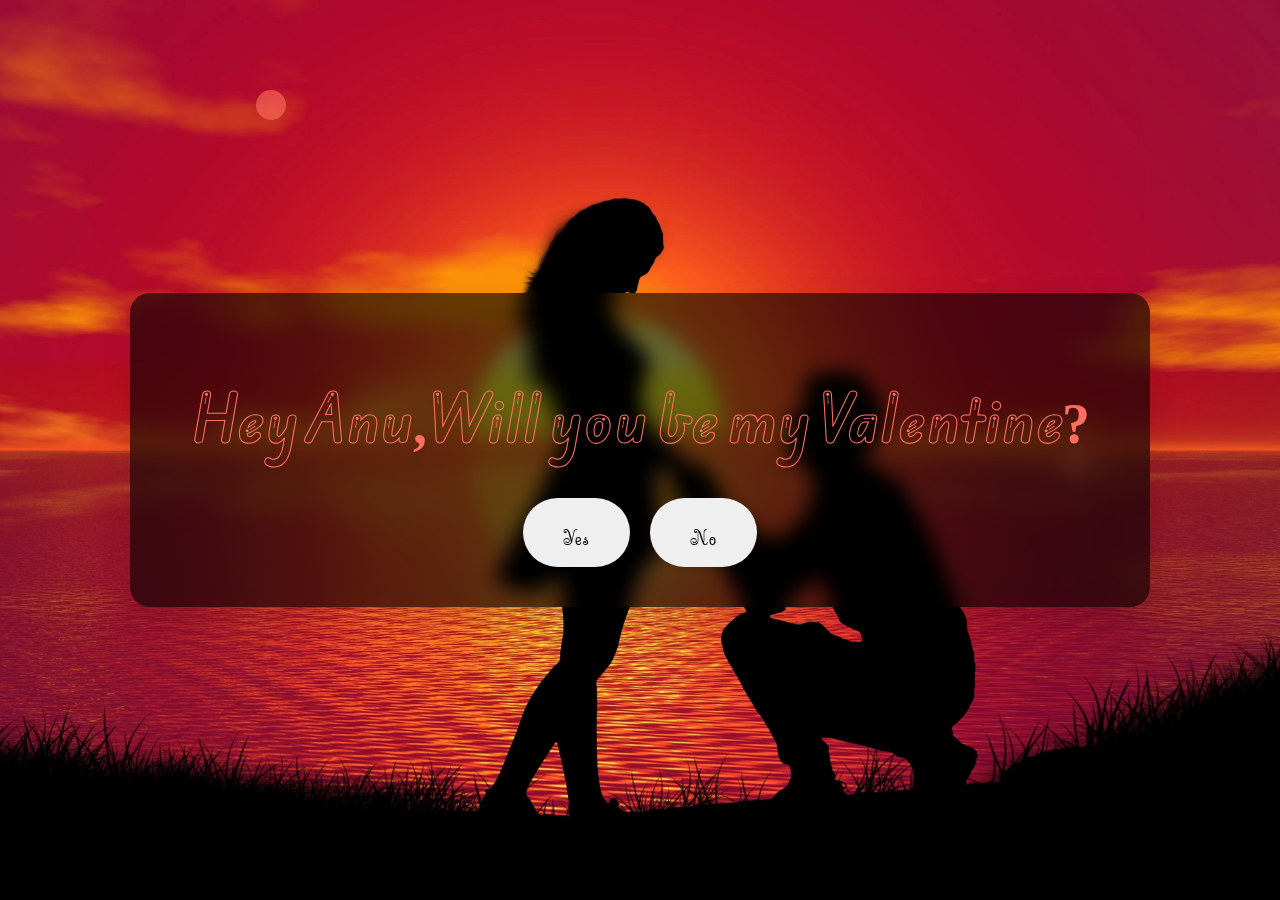
<file: index.html>
<!DOCTYPE html>
<html lang="en">
<head>
    <meta charset="UTF-8">
    <meta name="viewport" content="width=device-width, initial-scale=1.0">
    <title>Will You Be My Valentine?</title>
    <link rel="preconnect" href="https://fonts.googleapis.com">
    <link rel="preconnect" href="https://fonts.gstatic.com" crossorigin>
    <link href="https://fonts.googleapis.com/css2?family=Baskervville+SC&family=Bungee+Tint&family=Doto:wght@100..900&family=Edu+AU+VIC+WA+NT+Arrows:wght@400..700&family=Edu+AU+VIC+WA+NT+Pre:wght@400..700&family=Sevillana&display=swap" rel="stylesheet">
    <link rel="preconnect" href="https://fonts.googleapis.com">
    <link rel="preconnect" href="https://fonts.gstatic.com" crossorigin>
    <link href="https://fonts.googleapis.com/css2?family=Bebas+Neue&display=swap" rel="stylesheet">
    <link rel="stylesheet" href="styles.css">
</head>
<body>
<div class="container">
    <h1 class="headline">Hey Anu,Will you be my Valentine?</h1>
    <div class="buttons">
        <button onclick="window.location.href='why-you.html'">Yes</button>
        <button onclick="window.location.href='index.html'">No</button>
    </div>
</div>
<script src="script.js"></script>
</body>
</html>
</file>
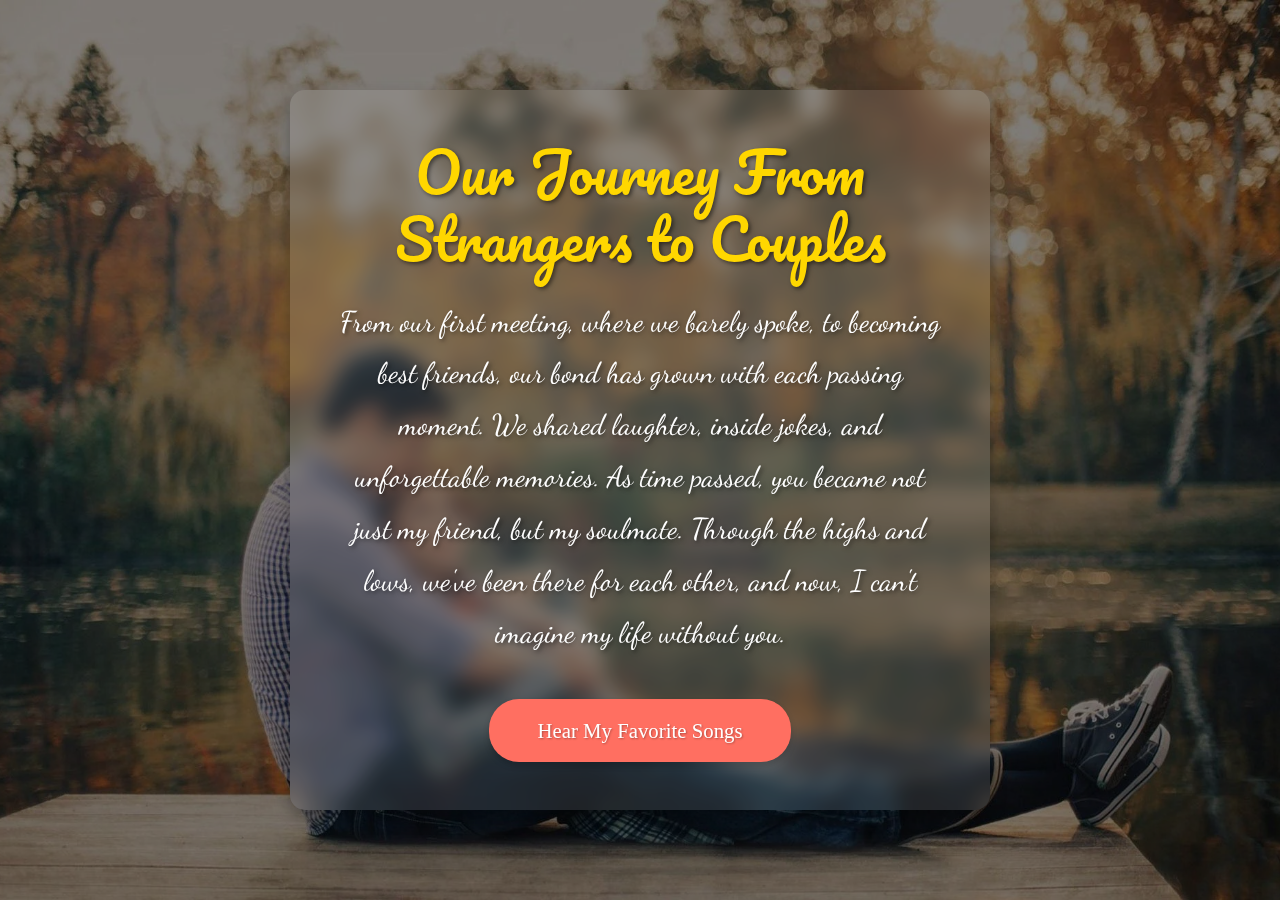
<file: journey.html>
<!DOCTYPE html>
<html lang="en">
<head>
    <meta charset="UTF-8">
    <meta name="viewport" content="width=device-width, initial-scale=1.0">
    <title>Our Journey</title>
    <link href="https://fonts.googleapis.com/css2?family=Pacifico&family=Dancing+Script&family=Georgia&display=swap" rel="stylesheet">
    <link rel="stylesheet" href="style2.css">
</head>
<body class="journey">
<div class="container journey">
    <h1 class="headline journey">Our Journey From Strangers to Couples</h1>
    <p class="journey-text">
        From our first meeting, where we barely spoke, to becoming best friends, our bond has grown with each passing moment.
        We shared laughter, inside jokes, and unforgettable memories. As time passed, you became not just my friend, but my soulmate.
        Through the highs and lows, we've been there for each other, and now, I can't imagine my life without you.
    </p>
    <!-- Button to move forward -->
    <button class="journey" onclick="window.location.href='songs.html'">Hear My Favorite Songs</button>
</div>
</body>
</html>
</file>
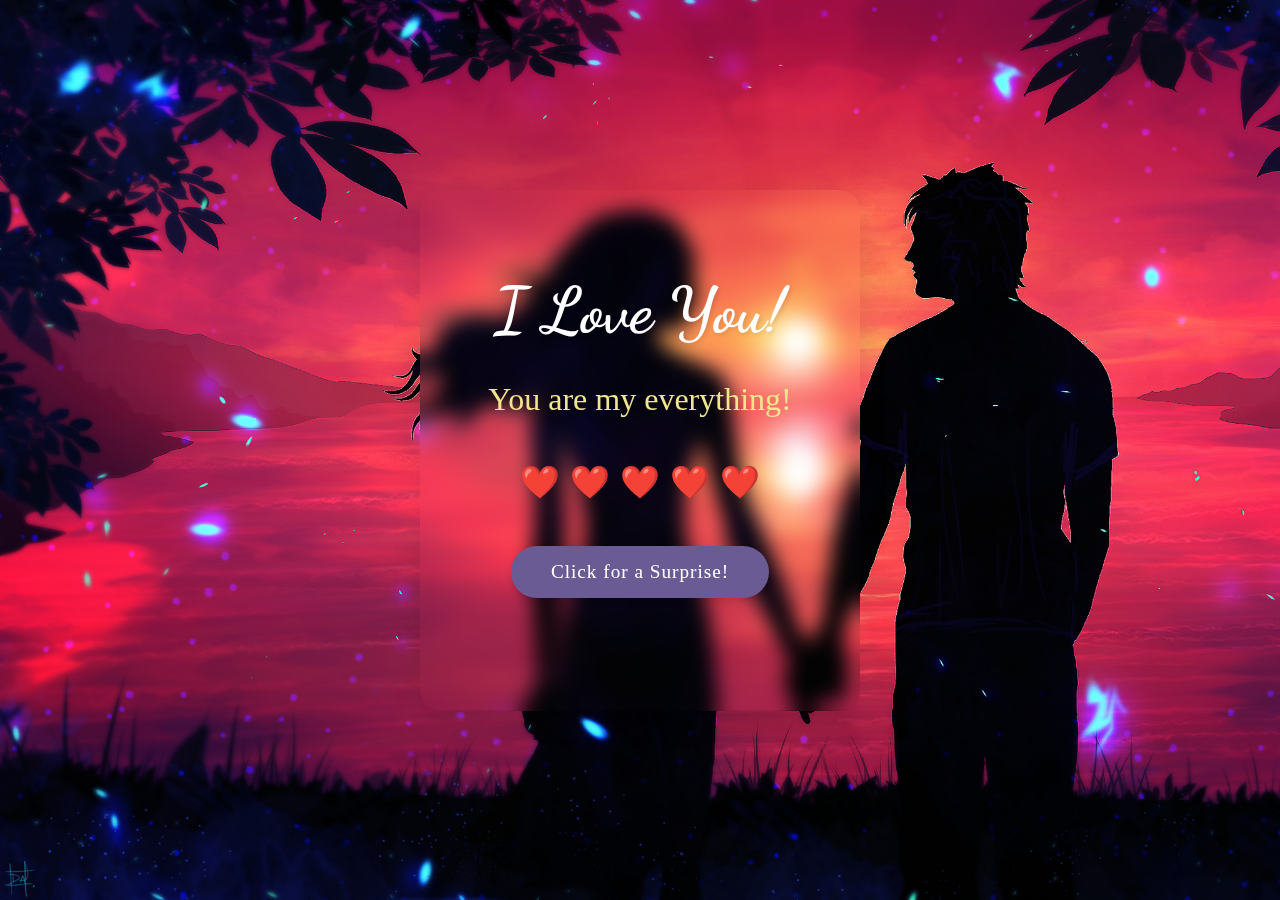
<file: love-note.html>
<!DOCTYPE html>
<html lang="en">
<head>
    <meta charset="UTF-8">
    <meta name="viewport" content="width=device-width, initial-scale=1.0">
    <title>I Love You</title>
    <link rel="stylesheet" href="style4.css">
    <link href="https://fonts.googleapis.com/css2?family=Dancing+Script:wght@700&family=Playfair+Display:wght@500&family=Poppins:wght@300;400;500&display=swap" rel="stylesheet">
</head>
<body>
<div class="container">
    <h1 class="headline">I Love You!</h1>
    <p class="big-text">You are my everything!</p>
    <div class="hearts">
        <div class="heart">❤️</div>
        <div class="heart">❤️</div>
        <div class="heart">❤️</div>
        <div class="heart">❤️</div>
        <div class="heart">❤️</div>
    </div>
    <button onclick="showMessage()">Click for a Surprise!</button>
    <p id="surprise" class="hidden">Forever and always, my love. 💖</p>
</div>
<script src="script.js"></script>
</body>
</html>
</file>
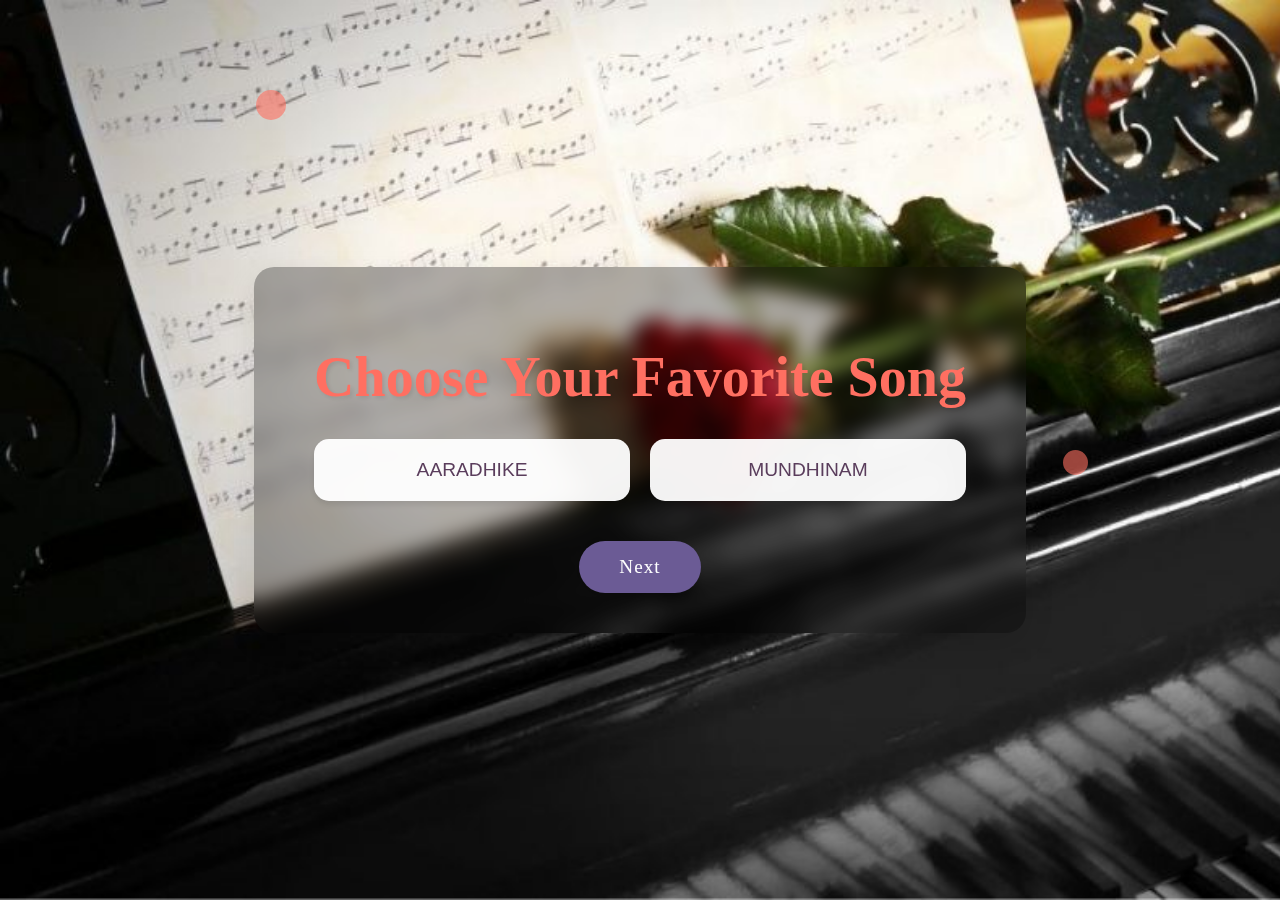
<file: songs.html>
<!DOCTYPE html>
<html lang="en">
<head>
    <meta charset="UTF-8">
    <meta name="viewport" content="width=device-width, initial-scale=1.0">
    <title>Song Choices</title>
    <link rel="stylesheet" href="style3.css">
</head>
<body>
<div class="container">
    <h1 class="headline">Choose Your Favorite Song</h1>
    <div class="song-choice">
        <div class="box" onclick="window.location.href='https://youtu.be/dAezp422I_A?si=Q6q9Kpt6ne4_BRFh'">AARADHIKE</div>
        <div class="box" onclick="window.location.href='https://youtu.be/93iK4wNij8E?si=nYCphYJZIq753I5U'">MUNDHINAM</div>
    </div>
    <button onclick="window.location.href='love-note.html'">Next</button>
</div>
<script src="script.js"></script>
</body>
</html>
</file>
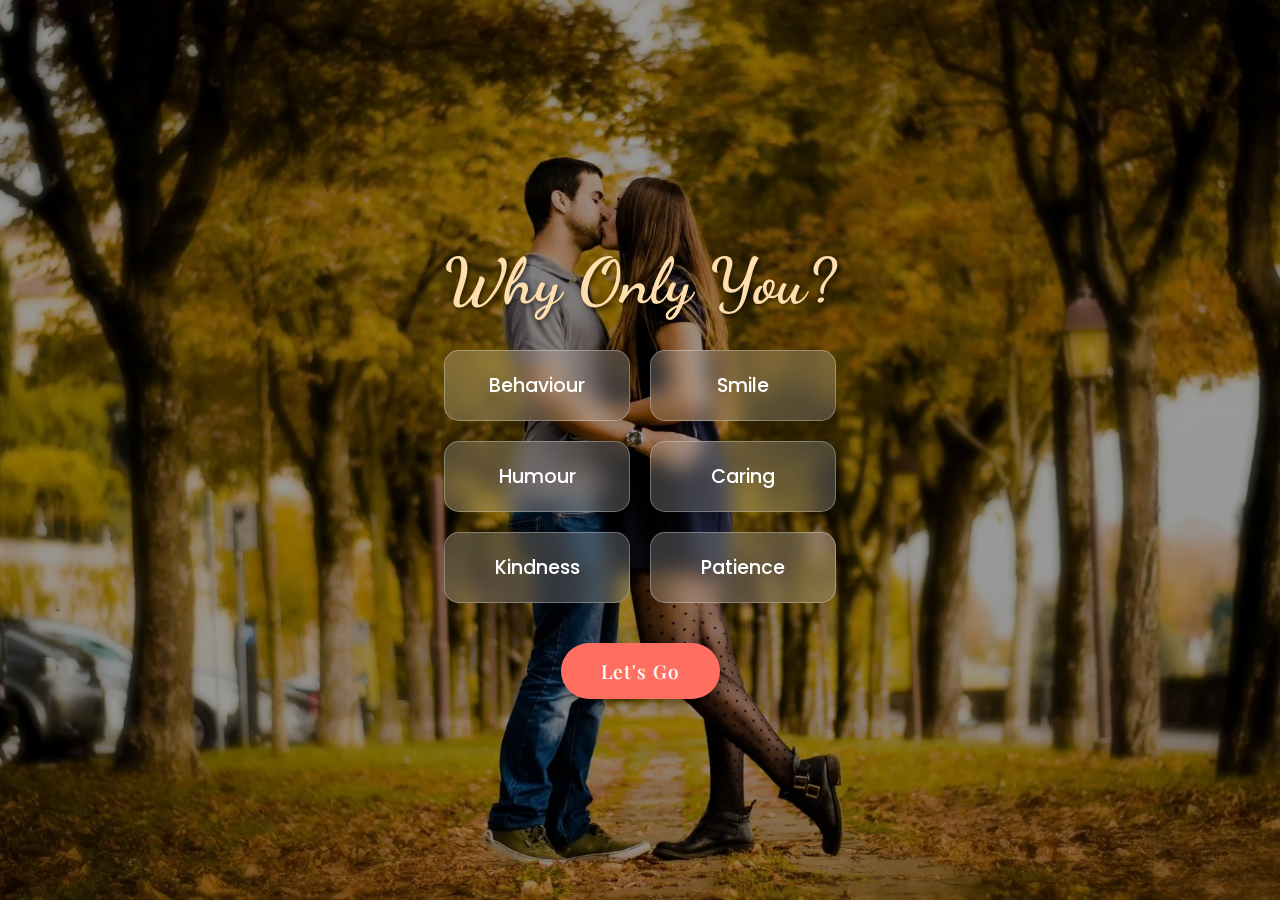
<file: why-you.html>
<!DOCTYPE html>
<html lang="en">
<head>
    <meta charset="UTF-8">
    <meta name="viewport" content="width=device-width, initial-scale=1.0">
    <title>Why Only You?</title>
    <link rel="preconnect" href="https://fonts.googleapis.com">
    <link rel="preconnect" href="https://fonts.gstatic.com" crossorigin>
    <link href="https://fonts.googleapis.com/css2?family=Dancing+Script:wght@700&family=Playfair+Display:wght@500&family=Poppins:wght@300;400;500&display=swap" rel="stylesheet">
    <link rel="stylesheet" href="styles1.css">
</head>
<body>
<div class="parallax">
    <div class="container">
        <h1 class="headline">Why Only You?</h1>
        <div class="qualities">
            <div class="box" data-text="Behaviour" onclick="window.location.href='images/3.jpg'">Behaviour</div>
            <div class="box" data-text="Smile" onclick="window.location.href='images/1.jpg'">Smile</div>
            <div class="box" data-text="Humour" onclick="window.location.href='images/2.jpg'">Humour</div>
            <div class="box" data-text="Caring" onclick="window.location.href='images/4.jpg'">Caring</div>
            <div class="box" data-text="Kindness" onclick="window.location.href='images/6.jpg'">Kindness</div>
            <div class="box" data-text="Patience" onclick="window.location.href='images/5.jpg'">Patience</div>
        </div>
        <button onclick="window.location.href='journey.html'">Let's Go</button>
    </div>
</div>
<script src="script.js"></script>
</body>
</html>
</file>
<file: styles.css>
/* General Styles */
body {
    margin: 0;
    padding: 0;
    background: url('images/wp8064649.webp') no-repeat center center fixed;
    background-size: cover;
    font-family: "Edu AU VIC WA NT Arrows", serif;
    height: 100vh;
    display: flex;
    justify-content: center;
    align-items: center;
    color: #5a3d5c;
    text-align: center;
    overflow: hidden;
}

/* Container */
.container {
    background: rgba(0, 0, 0, 0.6);
    padding: 40px 60px;
    border-radius: 20px;
    box-shadow: 0 10px 30px rgba(0, 0, 0, 0.1);
    backdrop-filter: blur(10px);
    animation: fadeIn 1.5s ease-in-out;
}

/* Headline */
.headline {
    font-size: 3.5rem;
    margin-bottom: 30px;
    font-family: "Edu AU VIC WA NT Arrows", serif;
    color: #ff6f61;
    text-shadow: 2px 2px 4px rgba(0, 0, 0, 0.1);
    animation: float 3s ease-in-out infinite;
}

/* Buttons */
.buttons {
    display: flex;
    justify-content: center;
    gap: 20px;
}

button {
    padding: 15px 40px;
    font-size: 1.2rem;
    border: none;
    border-radius: 50px;
    cursor: pointer;
    transition: all 0.3s ease;
    font-family: "Sevillana", serif;
    font-weight: 500;
    letter-spacing: 1px;
    box-shadow: 0 4px 6px rgba(0, 0, 0, 0.1);
}

#yesButton {
    background-color: #ff6f61;
    color: white;
}

#yesButton:hover {
    background-color: #ff3b2f;
    transform: translateY(-5px);
    box-shadow: 0 6px 12px rgba(255, 111, 97, 0.3);
}

#noButton {
    background-color: #6b5b95;
    color: white;
}

#noButton:hover {
    background-color: #4a3c6b;
    transform: translateY(-5px);
    box-shadow: 0 6px 12px rgba(107, 91, 149, 0.3);
}

/* Animations */
@keyframes fadeIn {
    from {
        opacity: 0;
        transform: translateY(-20px);
    }
    to {
        opacity: 1;
        transform: translateY(0);
    }
}

@keyframes float {
    0%, 100% {
        transform: translateY(0);
    }
    50% {
        transform: translateY(-10px);
    }
}

/* Background Hearts */
body::before, body::after {
    content: '';
    position: absolute;
    width: 20px;
    height: 20px;
    background: #ff6f61;
    border-radius: 50%;
    opacity: 0.6;
    z-index: -1;
    animation: floatHearts 10s infinite;
}

body::before {
    top: 10%;
    left: 20%;
    width: 30px;
    height: 30px;
    animation-duration: 8s;
}

body::after {
    top: 50%;
    right: 15%;
    width: 25px;
    height: 25px;
    animation-duration: 12s;
}

@keyframes floatHearts {
    0%, 100% {
        transform: translateY(0) rotate(0deg);
    }
    50% {
        transform: translateY(-20px) rotate(45deg);
    }
}
</file>
<file: style4.css>
/* General Styles */
body {
    margin: 0;
    padding: 0;
    font-family: 'Poppins', sans-serif;
    background-image: url('images/romantic_couple_sunset_silhouette.jpg'); /* Romantic background image */
    background-size: cover;
    height: 100vh;
    display: flex;
    justify-content: center;
    align-items: center;
    color: #5a3d5c;
    text-align: center;
    overflow: hidden;
}

/* Container */
.container {
    background: rgba(0, 0, 0, 0);
    padding: 40px 60px;
    border-radius: 20px;
    box-shadow: 0 10px 30px rgba(0, 0, 0, 0.1);
    backdrop-filter: blur(10px);
    animation: fadeIn 1.5s ease-in-out;
}

/* Headline */
.headline {
    font-size: 4rem;
    margin-bottom: 20px;
    font-family: 'Dancing Script', cursive;
    color: white;
    text-shadow: 2px 2px 4px rgba(0, 0, 0, 0.1);
    animation: float 3s ease-in-out infinite;
}

/* Big Text */
.big-text {
    font-size: 2rem;
    font-weight: 500;
    color: khaki;
    margin-bottom: 40px;
    font-family: "Edu AU VIC WA NT Arrows", serif;
    animation: fadeIn 2s ease-in-out;
}

/* Hearts Animation */
.hearts {
    display: flex;
    justify-content: center;
    gap: 10px;
    margin-bottom: 40px;
}

.heart {
    font-size: 2rem;
    animation: floatHearts 5s infinite ease-in-out;
}

.heart:nth-child(1) { animation-delay: 0s; }
.heart:nth-child(2) { animation-delay: 1s; }
.heart:nth-child(3) { animation-delay: 2s; }
.heart:nth-child(4) { animation-delay: 3s; }
.heart:nth-child(5) { animation-delay: 4s; }

/* Button */
button {
    padding: 15px 40px;
    font-size: 1.2rem;
    border: none;
    border-radius: 50px;
    cursor: pointer;
    transition: all 0.3s ease;
    font-family: "Sevillana", serif;
    font-weight: 500;
    letter-spacing: 1px;
    box-shadow: 0 4px 6px rgba(0, 0, 0, 0.1);
    background-color: #6b5b95;
    color: white;
}

button:hover {
    background-color: #4a3c6b;
    transform: translateY(-5px);
    box-shadow: 0 6px 12px rgba(107, 91, 149, 0.3);
}

/* Surprise Message */
#surprise {
    font-size: 1.5rem;
    font-weight: 500;
    font-family: 'Edu AU VIC WA NT Pre', serif;
    color: lawngreen;
    margin-top: 20px;
    opacity: 0;
    transition: opacity 1s ease-in-out;
}

#surprise.visible {
    opacity: 1;
}

/* Animations */
@keyframes fadeIn {
    from {
        opacity: 0;
        transform: translateY(-20px);
    }
    to {
        opacity: 1;
        transform: translateY(0);
    }
}

@keyframes float {
    0%, 100% {
        transform: translateY(0);
    }
    50% {
        transform: translateY(-10px);
    }
}

@keyframes floatHearts {
    0%, 100% {
        transform: translateY(0) rotate(0deg);
    }
    50% {
        transform: translateY(-20px) rotate(45deg);
    }
}
</file>
<file: style3.css>
/* General Styles */
body {
    margin: 0;
    padding: 0;
    font-family: 'Poppins', sans-serif;
    background-image: url('images/romantic-classical-music-1024x555.webp'); /* Romantic background image */
    background-size: cover;
    height: 100vh;
    display: flex;
    justify-content: center;
    align-items: center;
    color: #5a3d5c;
    text-align: center;
    overflow: hidden;
}

/* Container */
.container {
    background: rgba(0, 0, 0, 0.3);
    padding: 40px 60px;
    border-radius: 20px;
    box-shadow: 0 10px 30px rgba(0, 0, 0, 0.1);
    backdrop-filter: blur(10px);
    animation: fadeIn 1.5s ease-in-out;
}

/* Headline */
.headline {
    font-size: 3.5rem;
    margin-bottom: 30px;
    font-family: 'Dancing Script', cursive;
    color: #ff6f61;
    text-shadow: 2px 2px 4px rgba(0, 0, 0, 0.1);
    animation: float 3s ease-in-out infinite;
}

/* Song Choices Grid */
.song-choice {
    display: grid;
    grid-template-columns: repeat(auto-fit, minmax(200px, 1fr));
    gap: 20px;
    margin-bottom: 40px;
}

.box {
    background: rgba(255, 255, 255, 0.95);
    padding: 20px;
    border-radius: 15px;
    box-shadow: 0 4px 6px rgba(0, 0, 0, 0.1);
    font-size: 1.2rem;
    font-weight: 500;
    color: #5a3d5c;
    transition: all 0.3s ease;
    cursor: pointer;
}

.box:hover {
    transform: translateY(-10px);
    box-shadow: 0 6px 12px rgba(0, 0, 0, 0.2);
    background: #ff6f61;
    color: white;
}

/* Button */
button {
    padding: 15px 40px;
    font-size: 1.2rem;
    border: none;
    border-radius: 50px;
    cursor: pointer;
    transition: all 0.3s ease;
    font-family: 'Playfair Display', serif;
    font-weight: 500;
    letter-spacing: 1px;
    box-shadow: 0 4px 6px rgba(0, 0, 0, 0.1);
    background-color: #6b5b95;
    color: white;
}

button:hover {
    background-color: #4a3c6b;
    transform: translateY(-5px);
    box-shadow: 0 6px 12px rgba(107, 91, 149, 0.3);
}

/* Animations */
@keyframes fadeIn {
    from {
        opacity: 0;
        transform: translateY(-20px);
    }
    to {
        opacity: 1;
        transform: translateY(0);
    }
}

@keyframes float {
    0%, 100% {
        transform: translateY(0);
    }
    50% {
        transform: translateY(-10px);
    }
}

/* Background Hearts */
body::before, body::after {
    content: '';
    position: absolute;
    width: 20px;
    height: 20px;
    background: #ff6f61;
    border-radius: 50%;
    opacity: 0.6;
    z-index: -1;
    animation: floatHearts 10s infinite;
}

body::before {
    top: 10%;
    left: 20%;
    width: 30px;
    height: 30px;
    animation-duration: 8s;
}

body::after {
    top: 50%;
    right: 15%;
    width: 25px;
    height: 25px;
    animation-duration: 12s;
}

@keyframes floatHearts {
    0%, 100% {
        transform: translateY(0) rotate(0deg);
    }
    50% {
        transform: translateY(-20px) rotate(45deg);
    }
}
</file>
<file: styles1.css>
/* General Styles */
body {
    margin: 0;
    padding: 0;
    font-family: 'Poppins', sans-serif;
    color: #fff;
    overflow-x: hidden;
}

/* Parallax Background */
.parallax {
    background: url('images/wp5010109.webp') no-repeat center center fixed;
    background-size: cover;
    height: 100vh;
    display: flex;
    justify-content: center;
    align-items: center;
    position: relative;
    overflow: hidden;
}

.parallax::before {
    content: '';
    position: absolute;
    top: 0;
    left: 0;
    width: 100%;
    height: 100%;
    background: rgba(0, 0, 0, 0.4); /* Dark overlay for better text visibility */
    z-index: 1;
}

/* Container */
.container {
    position: relative;
    z-index: 2;
    text-align: center;
    animation: fadeIn 2s ease-in-out;
}

/* Headline */
.headline {
    font-size: 4rem;
    margin-bottom: 30px;
    font-family: 'Dancing Script', cursive;
    color: navajowhite;
    text-shadow: 2px 2px 4px rgba(0, 0, 0, 0.5);
    animation: float 3s ease-in-out infinite;
}

/* Qualities Grid */
.qualities {
    display: grid;
    grid-template-columns: repeat(auto-fit, minmax(150px, 1fr));
    gap: 20px;
    margin-bottom: 40px;
}

.box {
    background: rgba(255, 255, 255, 0.2);
    padding: 20px;
    border-radius: 15px;
    backdrop-filter: blur(10px);
    font-size: 1.2rem;
    font-weight: 500;
    color: #fff;
    transition: all 0.3s ease;
    cursor: pointer;
    position: relative;
    overflow: hidden;
    border: 1px solid rgba(255, 255, 255, 0.3);
}

.box::before {
    content: attr(data-text);
    position: absolute;
    top: 0;
    left: 0;
    width: 100%;
    height: 100%;
    display: flex;
    justify-content: center;
    align-items: center;
    background: rgba(255, 111, 97, 0.8);
    color: white;
    opacity: 0;
    transition: opacity 0.3s ease;
}

.box:hover::before {
    opacity: 1;
}

.box:hover {
    transform: translateY(-10px);
    box-shadow: 0 6px 12px rgba(0, 0, 0, 0.3);
}

/* Button */
button {
    padding: 15px 40px;
    font-size: 1.2rem;
    border: none;
    border-radius: 50px;
    cursor: pointer;
    transition: all 0.3s ease;
    font-family: 'Playfair Display', serif;
    font-weight: 500;
    letter-spacing: 1px;
    background-color: #ff6f61;
    color: white;
    box-shadow: 0 4px 6px rgba(0, 0, 0, 0.2);
}

button:hover {
    background-color: #ff3b2f;
    transform: translateY(-5px);
    box-shadow: 0 6px 12px rgba(255, 111, 97, 0.4);
}

/* Animations */
@keyframes fadeIn {
    from {
        opacity: 0;
        transform: translateY(-20px);
    }
    to {
        opacity: 1;
        transform: translateY(0);
    }
}

@keyframes float {
    0%, 100% {
        transform: translateY(0);
    }
    50% {
        transform: translateY(-10px);
    }
}
</file>
<file: style2.css>
/* General Reset */
* {
    margin: 0;
    padding: 0;
    box-sizing: border-box;
}

/* Body Styling with Background Image */
body.journey {
    font-family: 'Georgia', serif;
    color: #fff;
    display: flex;
    justify-content: center;
    align-items: center;
    height: 100vh;
    margin: 0;
    background-image: url('images/wp2597418.webp'); /* Romantic background image */
    background-size: cover;
    background-position: center;
    background-repeat: no-repeat;
    position: relative;
}

/* Overlay to darken the background image */
body.journey::before {
    content: '';
    position: absolute;
    top: 0;
    left: 0;
    width: 100%;
    height: 100%;
    background: rgba(0, 0, 0, 0.5); /* Dark overlay for better text readability */
    z-index: 1;
}

/* Container Styling */
.container.journey {
    text-align: center;
    background-color: rgba(255, 255, 255, 0.1); /* Semi-transparent white background */
    padding: 3rem;
    border-radius: 15px;
    backdrop-filter: blur(10px); /* Blur effect for elegance */
    box-shadow: 0 8px 16px rgba(0, 0, 0, 0.3);
    max-width: 700px;
    width: 90%;
    margin: 0 auto;
    position: relative;
    z-index: 2;
}

/* Headline Styling */
.headline.journey {
    font-family: 'Pacifico', cursive;
    font-size: 3.5rem;
    margin-bottom: 1.5rem;
    color: #ffd700; /* Gold color for elegance */
    font-weight: normal;
    line-height: 1.2;
    text-shadow: 2px 2px 4px rgba(0, 0, 0, 0.5); /* Text shadow for better visibility */
}

/* Journey Text Styling */
.journey-text {
    font-family: 'Dancing Script', cursive;
    font-size: 1.8rem;
    line-height: 1.8;
    margin-bottom: 2.5rem;
    color: #fff;
    text-align: center;
    text-shadow: 2px 2px 4px rgba(0, 0, 0, 0.5); /* Text shadow for better visibility */
}

/* Button Styling */
button.journey {
    background-color: #ff6f61; /* Coral color for a romantic touch */
    color: #fff;
    border: none;
    padding: 1.2rem 3rem;
    font-size: 1.3rem;
    border-radius: 30px;
    cursor: pointer;
    transition: background-color 0.3s ease, transform 0.2s ease;
    font-family: 'Georgia', serif;
    box-shadow: 0 4px 6px rgba(0, 0, 0, 0.2);
    text-shadow: 1px 1px 2px rgba(0, 0, 0, 0.3);
}

button.journey:hover {
    background-color: #ff4a3d; /* Darker coral on hover */
    transform: translateY(-3px);
    box-shadow: 0 6px 8px rgba(0, 0, 0, 0.3);
}

button.journey:active {
    background-color: #e63946; /* Even darker coral on click */
    transform: translateY(0);
    box-shadow: 0 4px 6px rgba(0, 0, 0, 0.2);
}
</file>
